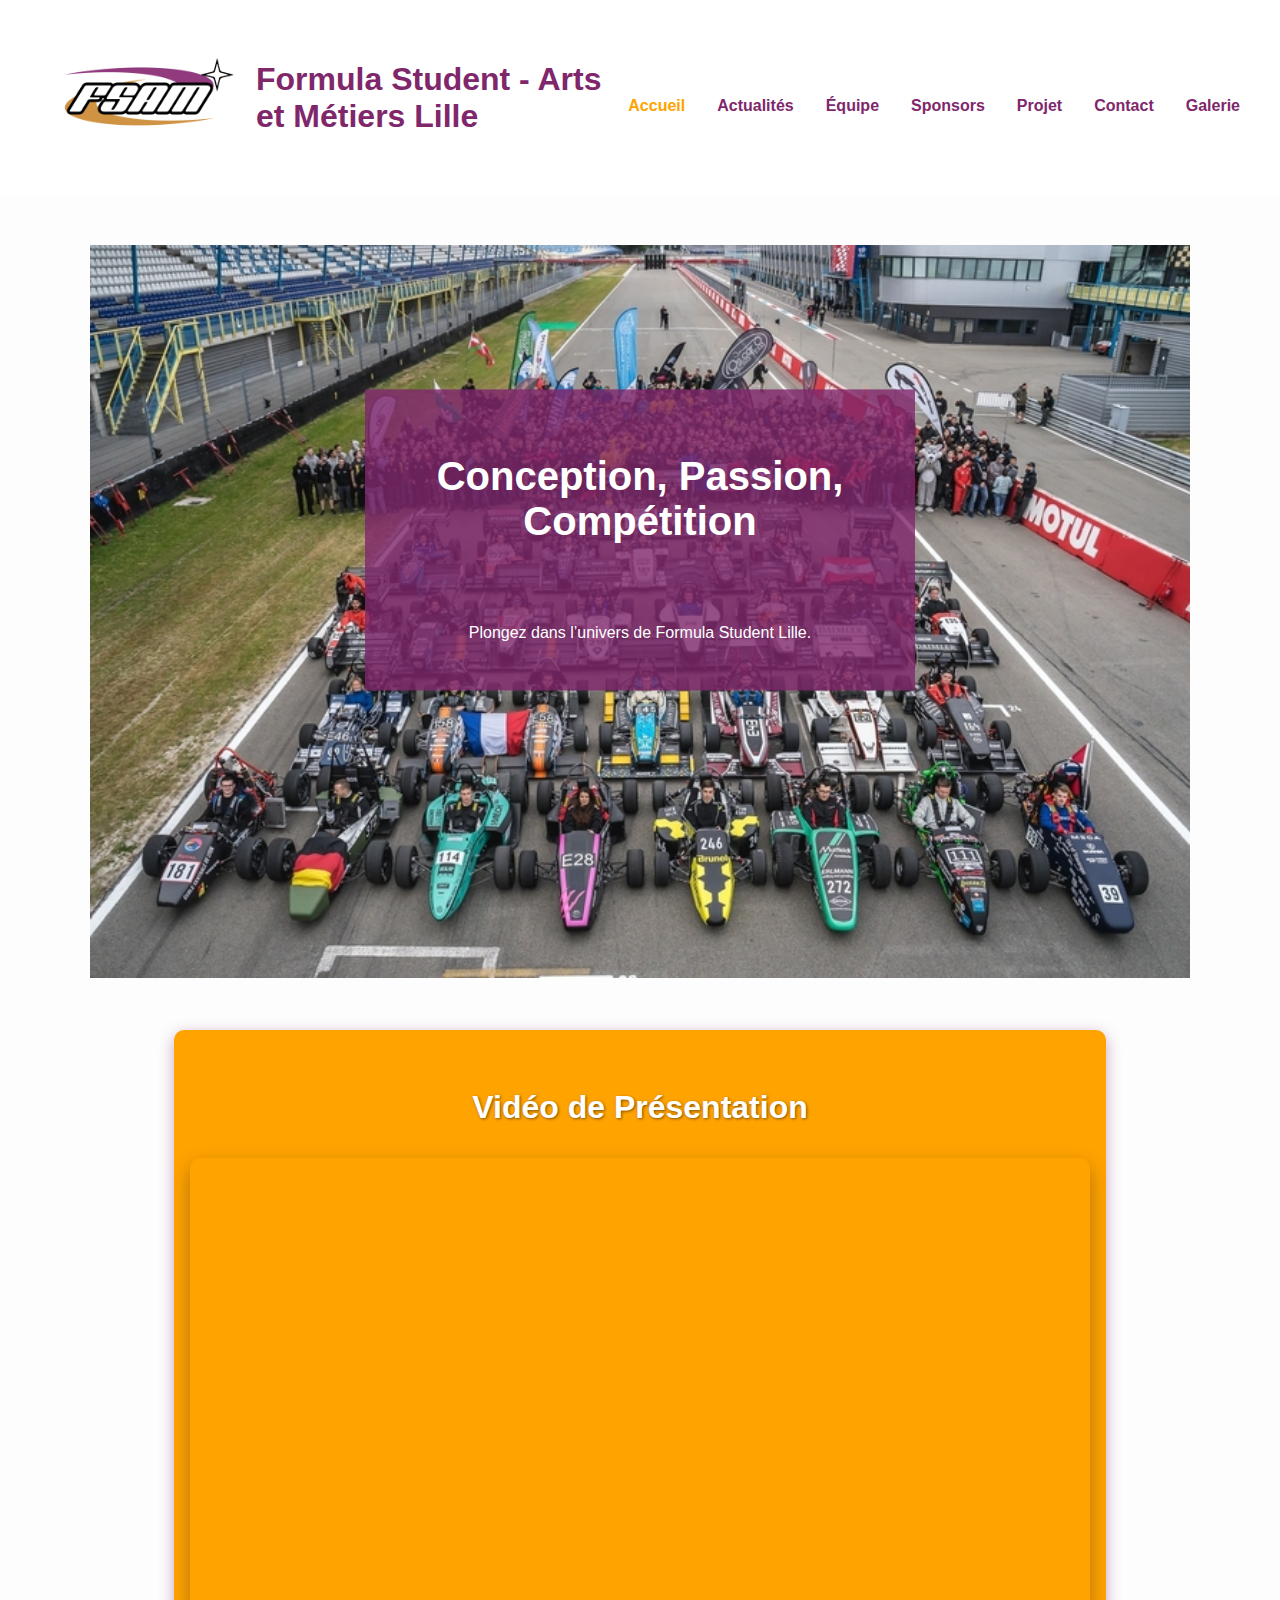
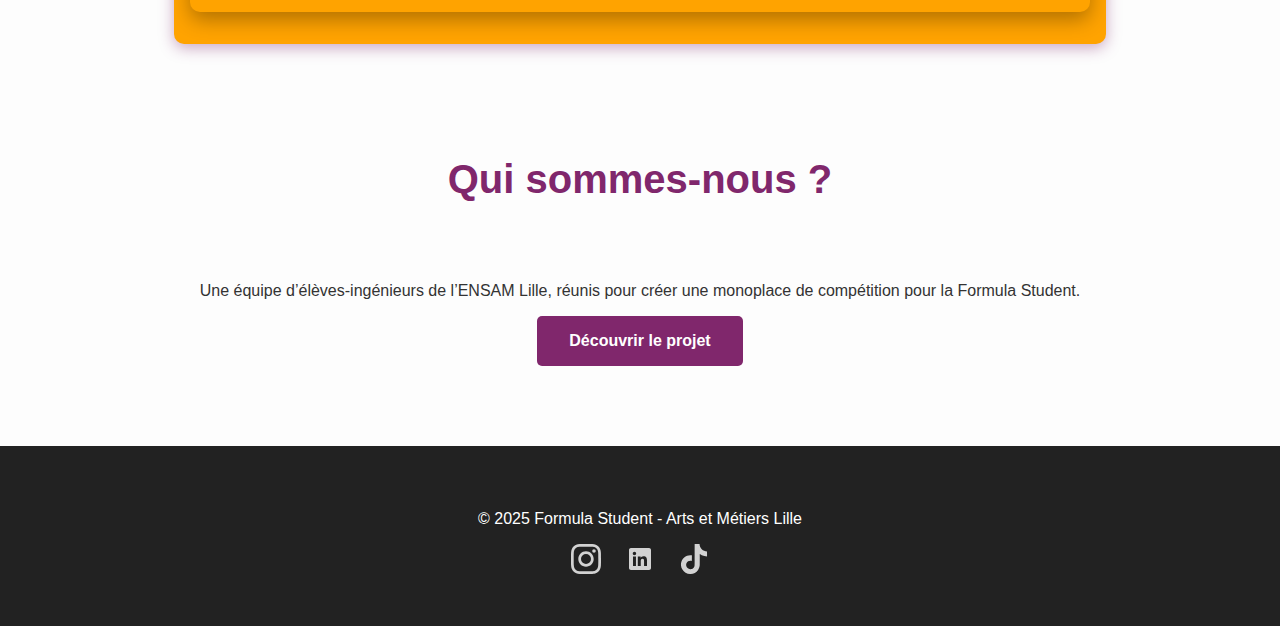
<file: index.html>
<!DOCTYPE html>
<html lang="fr">
<head>
  <meta charset="UTF-8" />
  <title>Formula Student Lille - Accueil</title>
  <link rel="stylesheet" href="css/style.css" />
</head>
<body>
  <header>
  <div class="container header-container">
    <div class="logo-title">
      <img src="img/logo.png" alt="Logo Formula Student Lille" class="logo" />
      <h1>Formula Student - Arts et Métiers Lille</h1>
    </div>
    <nav>
        <ul>
          <li><a href="index.html" class="active">Accueil</a></li>
          <li><a href="actualites.html">Actualités</a></li>
          <li><a href="equipe.html">Équipe</a></li>
          <li><a href="sponsors.html">Sponsors</a></li>
          <li><a href="projet.html">Projet</a></li>
          <li><a href="contact.html">Contact</a></li>
          <li><a href="galerie.html">Galerie</a></li>
        </ul>
      </nav>
    </div>
  </header>
  <main>
    <section class="hero">
      <img src="img/hero.jpg" alt="Photo équipe ou voiture" class="hero-img" />
      <div class="hero-text">
        <h2>Conception, Passion, Compétition</h2>
        <p>Plongez dans l’univers de Formula Student Lille.</p>
      </div>
    </section>
    <section class="intro-video">
      <h2>Vidéo de Présentation</h2>
      <div class="video-container">
        <iframe 
          width="100%" 
          height="450" 
          src="https://youtu.be/dQw4w9WgXcQ" 
          title="YouTube video player" 
          frameborder="0" 
          allow="accelerometer; autoplay; clipboard-write; encrypted-media; gyroscope; picture-in-picture" 
          allowfullscreen>
        </iframe>
      </div>
    </section>
    <section class="presentation">
      <h2>Qui sommes-nous ?</h2>
      <p>Une équipe d’élèves-ingénieurs de l’ENSAM Lille, réunis pour créer une monoplace de compétition pour la Formula Student.</p>
      <a href="projet.html" class="btn btn-primary">Découvrir le projet</a>
    </section>
  </main>
  <footer>
    <div class="container">
      <p>&copy; 2025 Formula Student - Arts et Métiers Lille</p>
      <div class="social-links">
        <a href="https://www.instagram.com/ton_compte" target="_blank" aria-label="Instagram">
          <img src="img/icons/instagram.svg" alt="Instagram" />
        </a>
        <a href="https://www.linkedin.com/in/ton_compte" target="_blank" aria-label="LinkedIn">
          <img src="img/icons/linkedin.svg" alt="LinkedIn" />
        </a>
        <a href="https://www.tiktok.com/@ton_compte" target="_blank" aria-label="TikTok">
          <img src="img/icons/tiktok.svg" alt="TikTok" />
        </a>
      </div>
    </div>
  </footer>

</body>
</html>
</file>
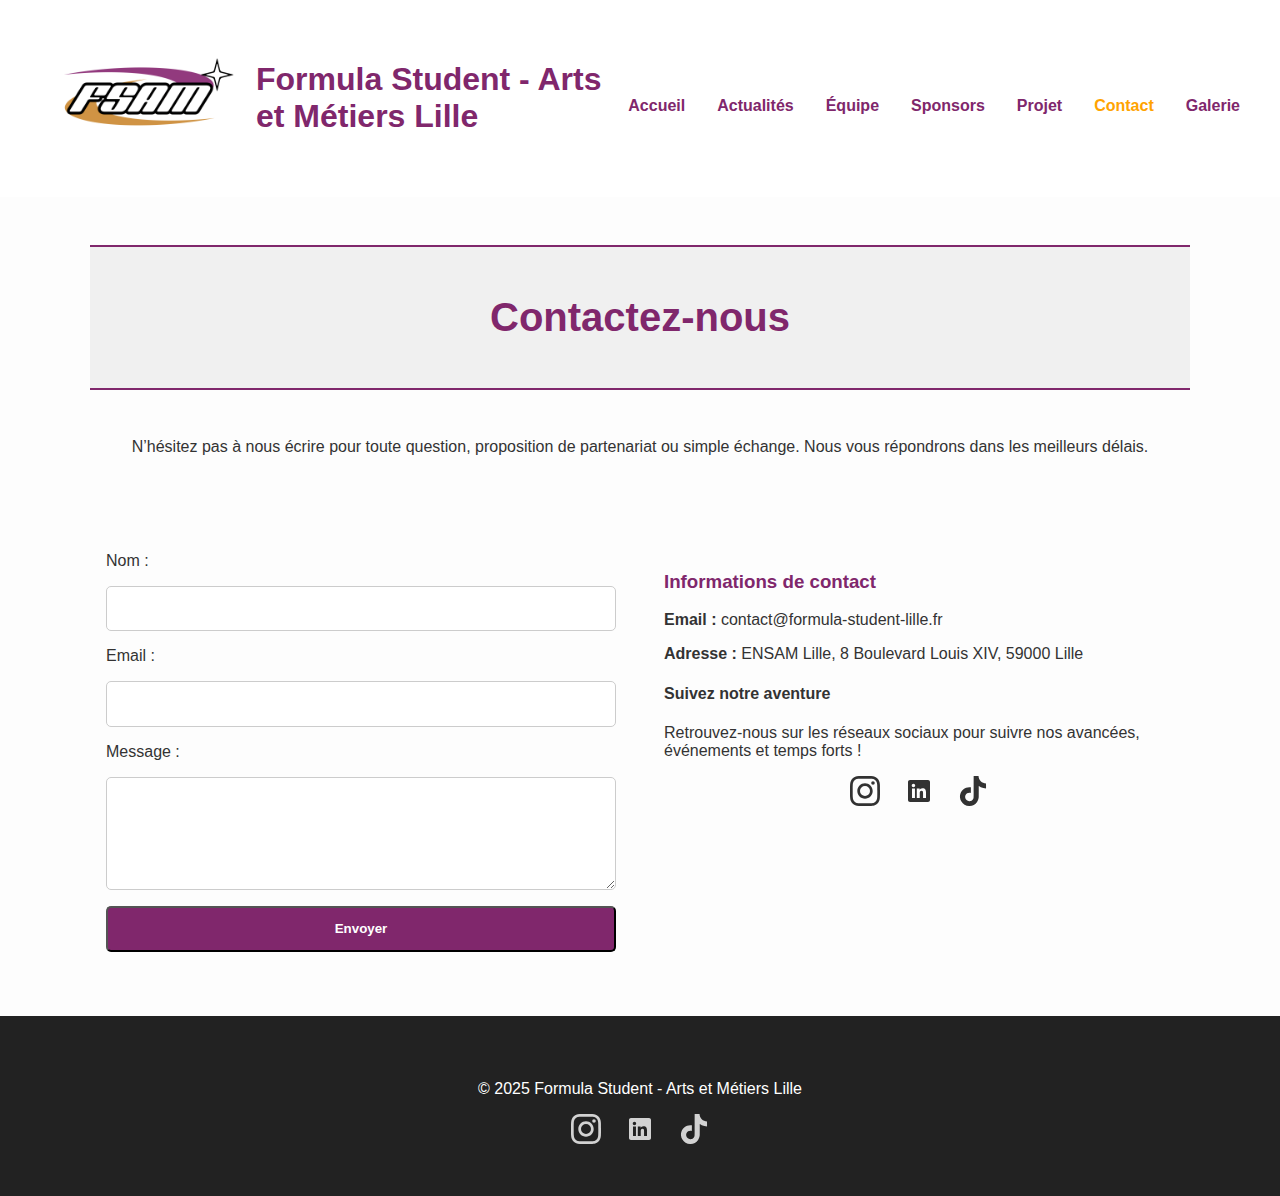
<file: contact.html>
<!DOCTYPE html>
<html lang="fr">
<head>
  <meta charset="UTF-8" />
  <title>Formula Student Lille - Contact</title>
  <link rel="stylesheet" href="css/style.css" />
</head>
<body>

  <header>
    <div class="container header-container">
      <div class="logo-title">
        <img src="img/logo.png" alt="Logo Formula Student Lille" class="logo" />
        <h1>Formula Student - Arts et Métiers Lille</h1>
      </div>
      <nav>
        <ul>
          <li><a href="index.html">Accueil</a></li>
          <li><a href="actualites.html">Actualités</a></li>
          <li><a href="equipe.html">Équipe</a></li>
          <li><a href="sponsors.html">Sponsors</a></li>
          <li><a href="projet.html">Projet</a></li>
          <li><a href="contact.html" class="active">Contact</a></li>
          <li><a href="galerie.html">Galerie</a></li>
        </ul>
      </nav>
    </div>
  </header>

  <main>
    <section class="section-title">
      <h2>Contactez-nous</h2>
    </section>

    <section class="presentation">
      <p>N’hésitez pas à nous écrire pour toute question, proposition de partenariat ou simple échange. Nous vous répondrons dans les meilleurs délais.</p>
    </section>

    <section class="contact-container container">
      <div class="contact-form">
        <form action="mailto:ton_email@example.com" method="POST" enctype="text/plain">
          <label for="name">Nom :</label>
          <input type="text" id="name" name="name" required />

          <label for="email">Email :</label>
          <input type="email" id="email" name="email" required />

          <label for="message">Message :</label>
          <textarea id="message" name="message" rows="6" required></textarea>

          <button type="submit" class="btn btn-primary">Envoyer</button>
        </form>
      </div>
<div class="contact-info">
  <h3>Informations de contact</h3>
  <p><strong>Email :</strong> contact@formula-student-lille.fr</p>
  <p><strong>Adresse :</strong> ENSAM Lille, 8 Boulevard Louis XIV, 59000 Lille</p>

  <div class="social-infos">
    <h4>Suivez notre aventure</h4>
    <p>Retrouvez-nous sur les réseaux sociaux pour suivre nos avancées, événements et temps forts !</p>
    <div class="social-links light">
      <a href="https://www.instagram.com/ton_compte" target="_blank" aria-label="Instagram">
        <img src="img/icons/instagram.svg" alt="Instagram" />
      </a>
      <a href="https://www.linkedin.com/in/ton_compte" target="_blank" aria-label="LinkedIn">
        <img src="img/icons/linkedin.svg" alt="LinkedIn" />
      </a>
      <a href="https://www.tiktok.com/@ton_compte" target="_blank" aria-label="TikTok">
        <img src="img/icons/tiktok.svg" alt="TikTok" />
      </a>
    </div>
  </div>
</div>


  </main>

  <footer>
    <div class="container">
      <p>&copy; 2025 Formula Student - Arts et Métiers Lille</p>
      <div class="social-links">
        <a href="https://www.instagram.com/ton_compte" target="_blank" aria-label="Instagram">
          <img src="img/icons/instagram.svg" alt="Instagram" />
        </a>
        <a href="https://www.linkedin.com/in/ton_compte" target="_blank" aria-label="LinkedIn">
          <img src="img/icons/linkedin.svg" alt="LinkedIn" />
        </a>
        <a href="https://www.tiktok.com/@ton_compte" target="_blank" aria-label="TikTok">
          <img src="img/icons/tiktok.svg" alt="TikTok" />
        </a>
      </div>
    </div>
  </footer>

</body>
</html>
</file>
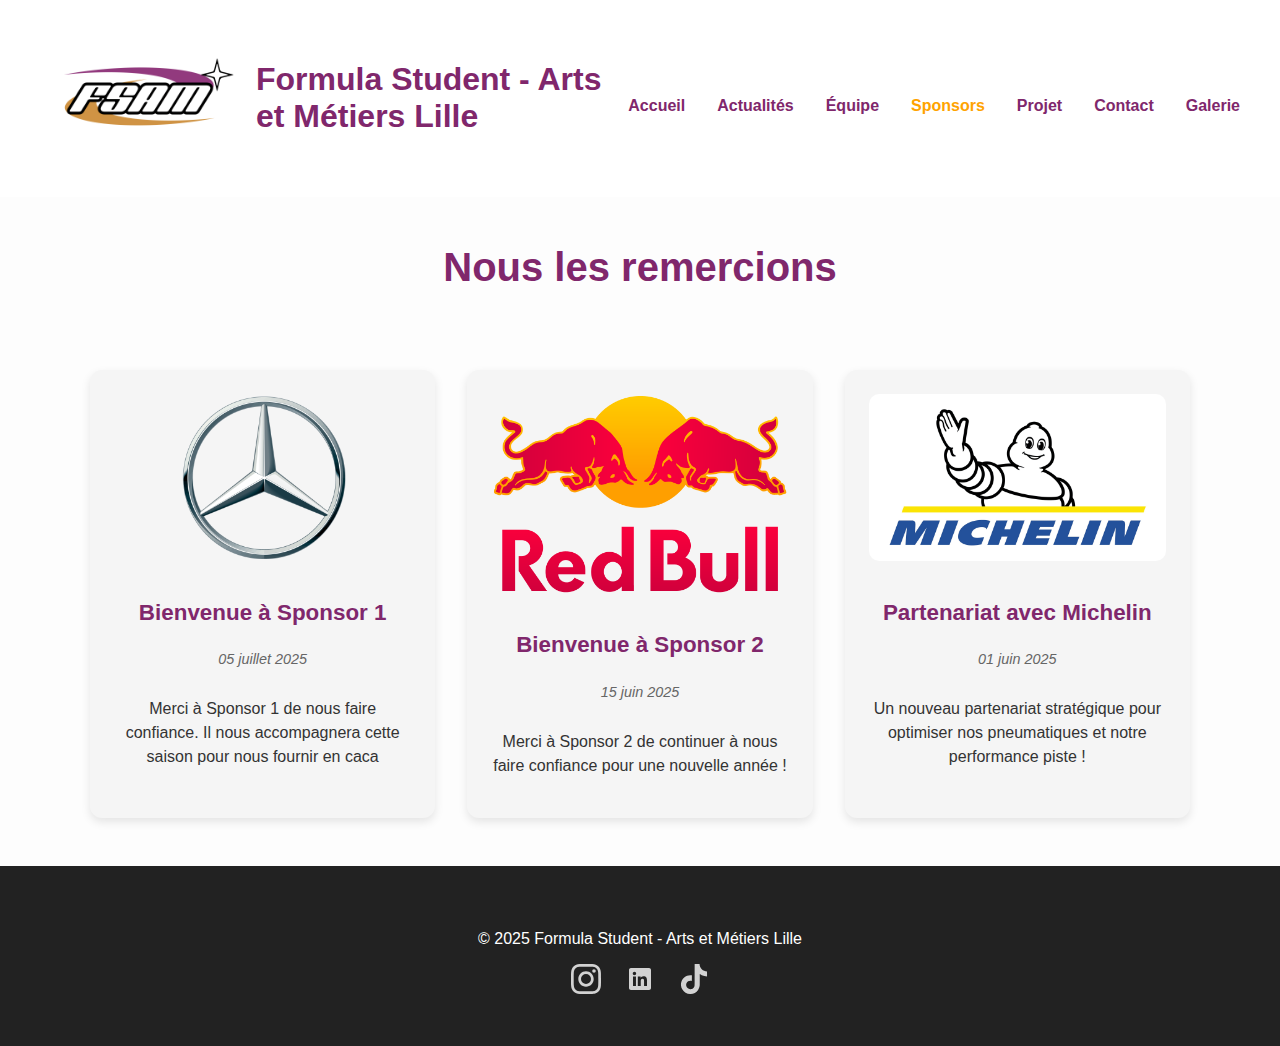
<file: sponsors.html>
<!DOCTYPE html>
<html lang="fr">
<head>
  <meta charset="UTF-8" />
  <title>Formula Student Lille - Actualités</title>
  <link rel="stylesheet" href="css/style.css" />
</head>
<body>

  <!-- Conteneur pour header chargé dynamiquement -->
  <header>
  <div class="container header-container">
    <div class="logo-title">
      <img src="img/logo.png" alt="Logo Formula Student Lille" class="logo" />
      <h1>Formula Student - Arts et Métiers Lille</h1>
    </div>
    <nav>
        <ul>
          <li><a href="index.html">Accueil</a></li>
          <li><a href="actualites.html">Actualités</a></li>
          <li><a href="equipe.html">Équipe</a></li>
          <li><a href="sponsors.html" class="active">Sponsors</a></li>
          <li><a href="projet.html">Projet</a></li>
          <li><a href="contact.html">Contact</a></li>
          <li><a href="galerie.html">Galerie</a></li>
        </ul>
      </nav>
    </div>
  </header>

  <main>
    <h2>Nous les remercions</h2>
    <div class="news-grid">
      <article class="news-card">
        <img src="img/sponsor1.png" alt="Sponsor 1" class="news-img" />
        <h3>Bienvenue à Sponsor 1</h3>
        <p class="news-date">05 juillet 2025</p>
        <p>Merci à Sponsor 1 de nous faire confiance. Il nous accompagnera cette saison pour nous fournir en caca</p>
      </article>

      <article class="news-card">
        <img src="img/sponsor2.png" alt="Sponsor 2" class="news-img" />
        <h3>Bienvenue à Sponsor 2</h3>
        <p class="news-date">15 juin 2025</p>
        <p>Merci à Sponsor 2 de continuer à nous faire confiance pour une nouvelle année !</p>
      </article>

      <article class="news-card">
        <img src="img/sponsor3.png" alt="Partenariat Michelin" class="news-img" />
        <h3>Partenariat avec Michelin</h3>
        <p class="news-date">01 juin 2025</p>
        <p>Un nouveau partenariat stratégique pour optimiser nos pneumatiques et notre performance piste !</p>
      </article>
    </div>
  </main>

  <!-- Conteneur pour footer chargé dynamiquement -->
  <footer>
  <div class="container">
    <p>&copy; 2025 Formula Student - Arts et Métiers Lille</p>
    <div class="social-links">
      <a href="https://www.instagram.com/ton_compte" target="_blank" aria-label="Instagram">
        <img src="img/icons/instagram.svg" alt="Instagram" />
      </a>
      <a href="https://www.linkedin.com/in/ton_compte" target="_blank" aria-label="LinkedIn">
        <img src="img/icons/linkedin.svg" alt="LinkedIn" />
      </a>
      <a href="https://www.tiktok.com/@ton_compte" target="_blank" aria-label="TikTok">
        <img src="img/icons/tiktok.svg" alt="TikTok" />
      </a>
    </div>
  </div>
</footer>

</body>
</html>
</file>
<file: css/style.css>
:root {
  --primary-color: #80276C;
  --accent-color: #FFA300;
  --text-color: #333;
  --bg-color: #fdfdfd;
  --white: #fff;
  --shadow-primary: 0 4px 15px rgba(128, 39, 108, 0.4);
  --shadow-dark: 0 8px 20px rgba(0, 0, 0, 0.3);
}

body {
  font-family: Arial, sans-serif;
  background: var(--bg-color);
  color: var(--text-color);
  margin: 0;
  padding: 0;
}

.container {
  max-width: 1200px;
  margin: auto;
  padding: 1em;
}

header {
  background: var(--white);
  color: var(--primary-color);
  padding: 1.5em 0;
}

.header-container {
  display: flex;
  align-items: center;
  justify-content: space-between;
}

.logo-title {
  display: flex;
  align-items: center;
  gap: 1em;
}

.logo {
  width: 200px;
  height: auto;
}

nav ul {
  list-style: none;
  display: flex;
  gap: 2em;
  padding: 0;
  margin: 1em 0 0;
}

nav ul li a {
  color: var(--primary-color);
  text-decoration: none;
  font-weight: bold;
}

nav ul li a.active {
  color: var(--accent-color);
}

footer {
  background: #222;
  color: var(--white);
  text-align: center;
  padding: 2em 1em;
}

.hero {
  position: relative;
  text-align: center;
  color: var(--white);
}

.hero-img {
  width: 100%;
  height: auto;
}

.hero-text {
  position: absolute;
  top: 40%;
  left: 50%;
  transform: translate(-50%, -50%);
  background: rgba(128, 39, 108, 0.8);
  padding: 2em;
  color: var(--white);
}

.hero-text h2 {
  color: var(--white);
}

.btn {
  padding: 1em 2em;
  text-decoration: none;
  border-radius: 5px;
  display: inline-block;
  font-weight: bold;
}

.btn-primary {
  background-color: var(--primary-color);
  color: var(--white);
}

.intro-video {
  background: var(--accent-color);
  color: var(--white);
  padding: 2em 1em;
  text-align: center;
  border-radius: 10px;
  max-width: 900px;
  margin: 3em auto;
  box-shadow: var(--shadow-primary);
}

.intro-video h2 {
  color: var(--white);
  font-size: 2rem;
  margin-bottom: 1em;
  text-shadow: 1px 1px 3px rgba(0, 0, 0, 0.5);
}

.video-container {
  position: relative;
  overflow: hidden;
  border-radius: 10px;
  box-shadow: var(--shadow-dark);
}

video {
  width: 100%;
  height: auto;
  display: block;
  border-radius: 10px;
}

.presentation {
  padding: 2em;
  text-align: center;
}

main {
  max-width: 1100px;
  margin: 3em auto;
  padding: 0 1em;
}

main h2 {
  text-align: center;
  color: var(--primary-color);
  font-size: 2.5rem;
  margin-bottom: 2em;
  font-weight: 700;
}

.news-grid {
  display: grid;
  grid-template-columns: repeat(auto-fit, minmax(280px, 1fr));
  gap: 2em;
}

.news-card {
  background-color: #f5f5f5;
  border-radius: 12px;
  box-shadow: 0 4px 10px rgba(0, 0, 0, 0.1);
  padding: 1.5em;
  display: flex;
  flex-direction: column;
  align-items: center;
  text-align: center;
  transition: transform 0.3s ease, box-shadow 0.3s ease;
}

.news-card:hover {
  transform: translateY(-6px);
  box-shadow: 0 10px 20px rgba(128, 39, 108, 0.3);
}

.news-img {
  width: 100%;
  max-height: 200px;
  object-fit: cover;
  border-radius: 10px;
  margin-bottom: 1em;
}

.news-card h3 {
  color: var(--primary-color);
  margin-bottom: 0.5em;
  font-size: 1.4rem;
}

.news-date {
  font-style: italic;
  color: #666;
  margin-bottom: 1em;
  font-size: 0.9rem;
}

.news-card p:last-child {
  line-height: 1.5;
  color: var(--text-color);
}

.section-title {
  background-color: #f0f0f0;
  padding: 3em 1em;
  border-bottom: 2px solid var(--primary-color);
  border-top: 2px solid var(--primary-color);
  text-align: center;
}

.section-title h2 {
  margin: 0;
  font-size: 2.5rem;
  color: var(--primary-color);
}

/* Social links styling common for footer and sections */
.social-links {
  display: flex;
  justify-content: center;
  gap: 1.5em;
  margin-top: 1em;
}

.social-links img {
  width: 30px;
  height: 30px;
  opacity: 0.8;
  transition: transform 0.25s ease, opacity 0.25s ease, box-shadow 0.25s ease;
  border-radius: 4px;
  filter: none;
}

/* Footer variant: white logos */
footer .social-links img {
  filter: brightness(0) invert(1);
}

.social-links img:hover {
  transform: scale(1.15);
  opacity: 1;
  box-shadow: 0 4px 12px rgba(0, 0, 0, 0.2);
}

.contact-container {
  display: flex;
  flex-wrap: wrap;
  gap: 3em;
  margin-top: 2em;
}

.contact-form,
.contact-info {
  flex: 1 1 400px;
}

.contact-form form {
  display: flex;
  flex-direction: column;
  gap: 1em;
}

.contact-form input,
.contact-form textarea {
  padding: 0.8em;
  border-radius: 5px;
  border: 1px solid #ccc;
  font-size: 1em;
}

.contact-info h3 {
  margin-bottom: 1em;
  color: var(--primary-color);
}

.social-section {
  text-align: center;
  margin: 3em auto 0;
}

.social-section h3 {
  margin-bottom: 1em;
  color: var(--primary-color);
}

/* Section réseaux sociaux (sur fond clair) logos en noir (pas d'inversion) */
.social-section .social-links img {
  opacity: 0.85;
  filter: none;
}
</file>
